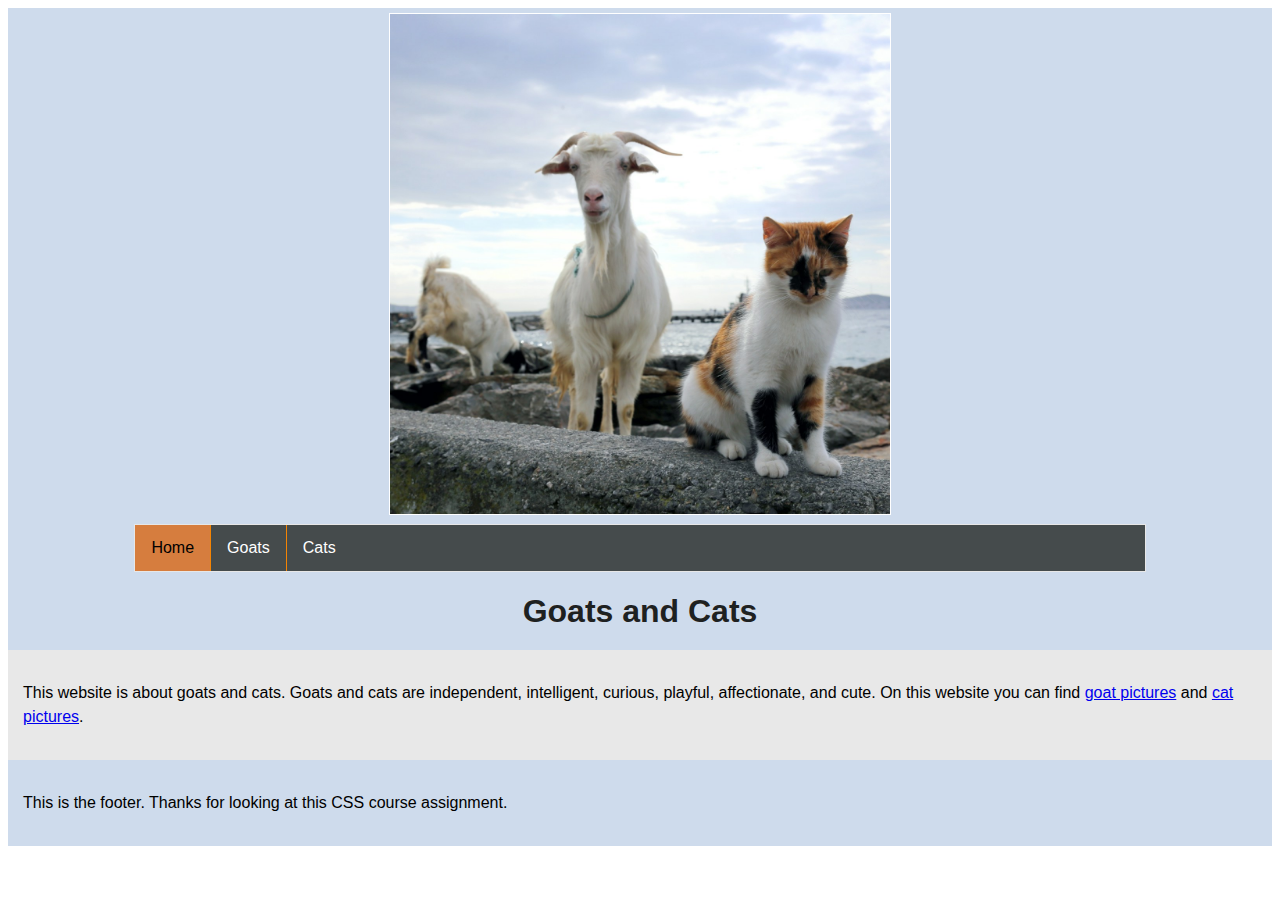
<file: week4/index.html>
<!DOCTYPE html>
<html lang="en">

<head>
  <meta charset="utf-8">
  <meta name="viewport" content="width=device-width">
  <title>Goats and Cats</title>
  <link rel="stylesheet" href="css/style.css">
</head>

<body>
  <a id="skip-to-main-content" href="#main-content">Skip to Main Content</a>
  <header>
    <img src="images/sahin-sezer-dincer-wN8e50mgxm0-unsplash.jpg" alt="Goat and cat standing next to each other on a rocky shoreline.">
    <nav>
      <ul>
        <li><a class="current" href="index.html">Home</a></li>
        <li><a href="goats.html">Goats</a></li>
        <li><a href="cats.html">Cats</a></li>
      </ul>
    </nav>
    <h1>Goats and Cats</h1>
  </header>
  <main id="main-content">
    <p>This website is about goats and cats. Goats and cats are independent, intelligent, curious, playful, affectionate, and cute. On this website you can find <a href="goats.html">goat pictures</a> and <a href="cats.html">cat pictures</a>.</p>

  </main>
  <footer>
    <p>This is the footer. Thanks for looking at this CSS course assignment.</p>
  </footer>

</body>

</html>
</file>
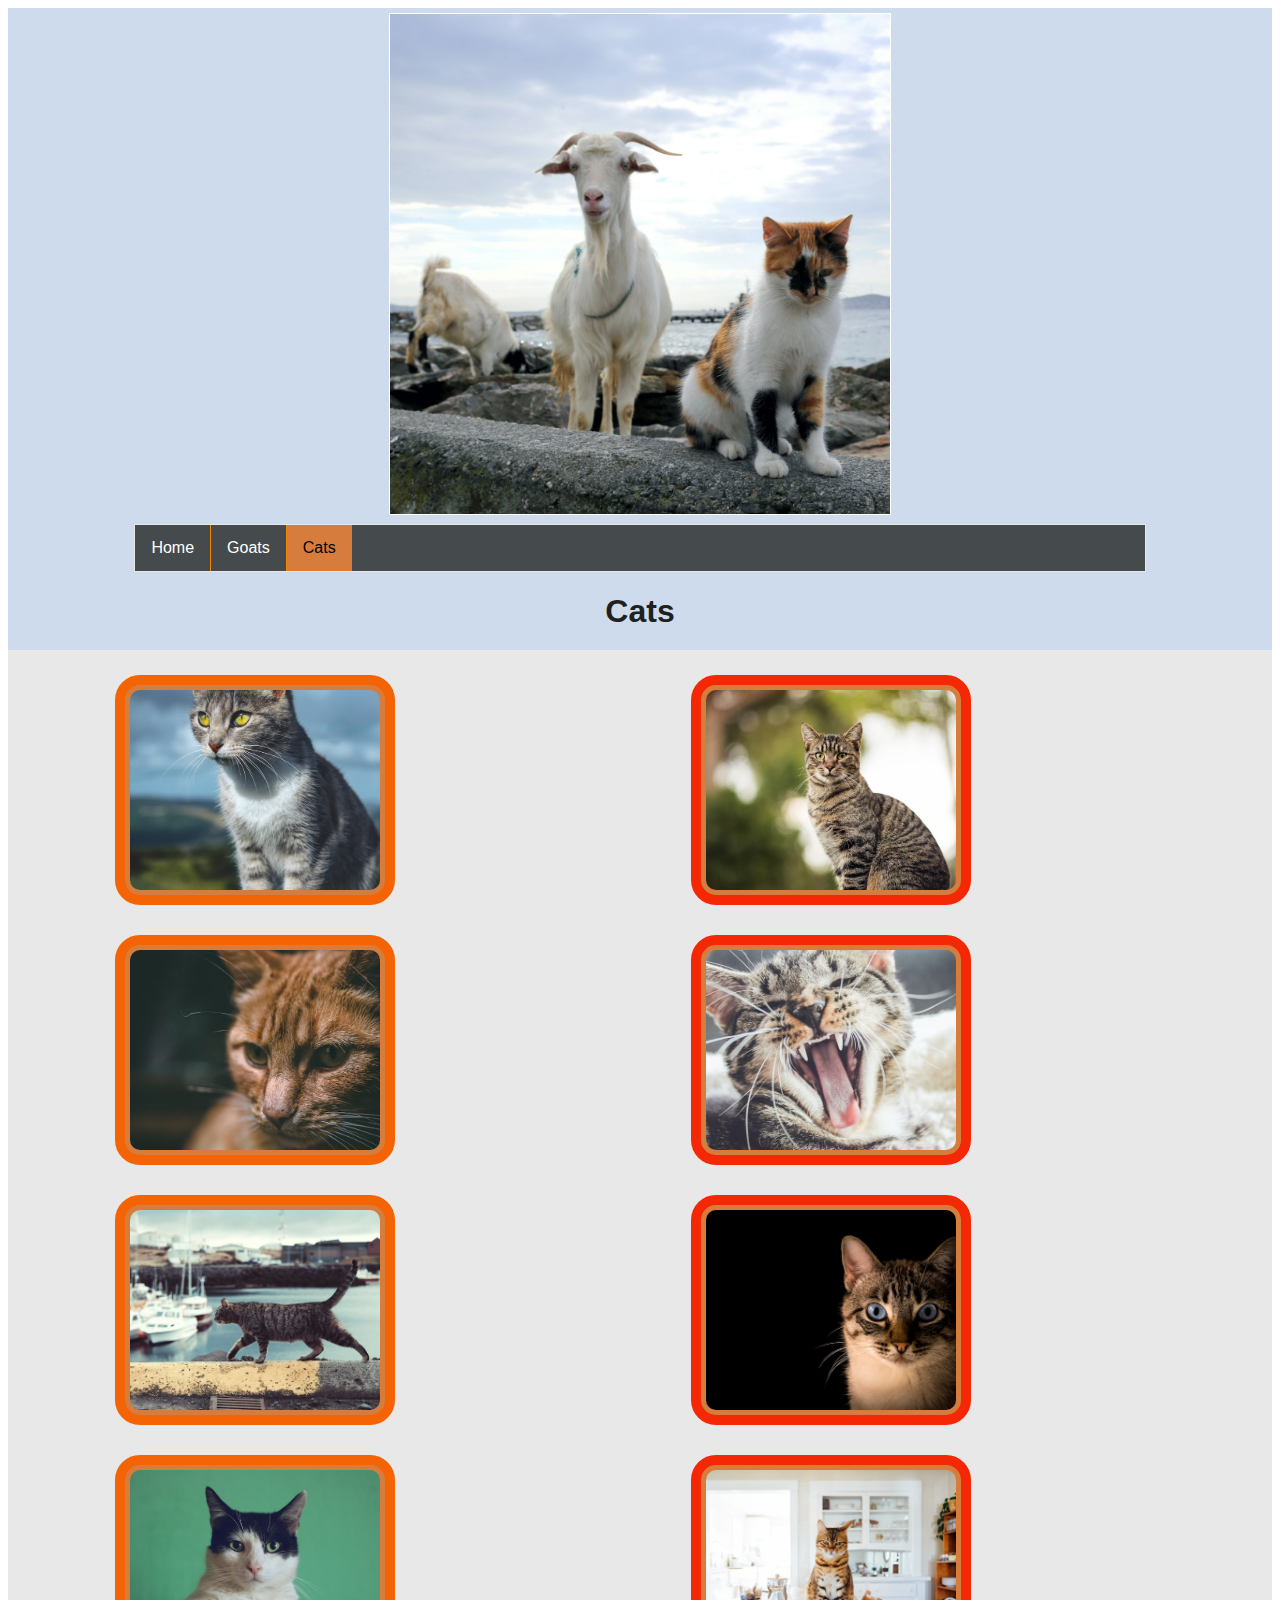
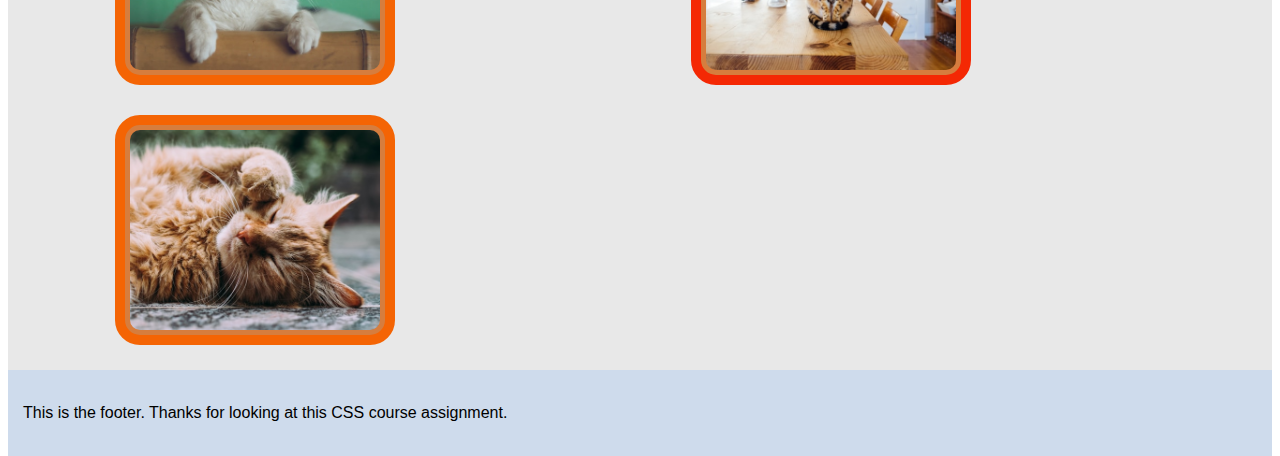
<file: week4/cats.html>
<!DOCTYPE html>
<html lang="en">

<head>
  <meta charset="utf-8">
  <meta name="viewport" content="width=device-width">
  <title>Cats</title>
  <link rel="stylesheet" href="css/style.css"> 
</head>

<body>
    <a id="skip-to-main-content" href="#main-content">Skip to Main Content</a>
    <header>
    <img src="images/sahin-sezer-dincer-wN8e50mgxm0-unsplash.jpg" alt="Goat and cat standing next to each other on a rocky shoreline.">
    <nav>
      <ul>
        <li><a href="index.html">Home</a></li>
        <li><a href="goats.html">Goats</a></li>
        <li><a class="current" href="cats.html">Cats</a></li>
      </ul>
    </nav>
    <h1>Cats</h1>
  </header>
  <main id="main-content">
    <div class="grid">
      <img src="images/nabih-e-navarro-eHemHVexlAY-unsplash.jpg" alt="Gray cat with green eyes">
      <img src="images/zane-lee-VvTVkc_p-eg-unsplash.jpg" alt="Tabby cat looking at viewer">
      <img src="images/mario-klassen-rMx90ho4_W8-unsplash.jpg" alt="Orange cat close up">
      <img src="images/erik-jan-leusink-HrMD7MngiBE-unsplash.jpg" alt="Cat yawning widely">
      <img src="images/wren-meinberg-AL2-t0GrSko-unsplash.jpg" alt="Cat walking on seawall">
      <img src="images/pacto-visual-cWOzOnSoh6Q-unsplash.jpg" alt="Cat with blue eyes">
      <img src="images/manja-vitolic-gKXKBY-C-Dk-unsplash.jpg" alt="Black and white cat">
      <img src="images/paul-hanaoka-w2DsS-ZAP4U-unsplash.jpg" alt="Cat sitting on kitchen table">
      <img src="images/ludemeula-fernandes-9UUoGaaHtNE-unsplash.jpg" alt="Orange cat sleeping">
    </div>
  </main>
  <footer>
    <p>This is the footer. Thanks for looking at this CSS course assignment.</p>
  </footer>

</body>

</html>
</file>
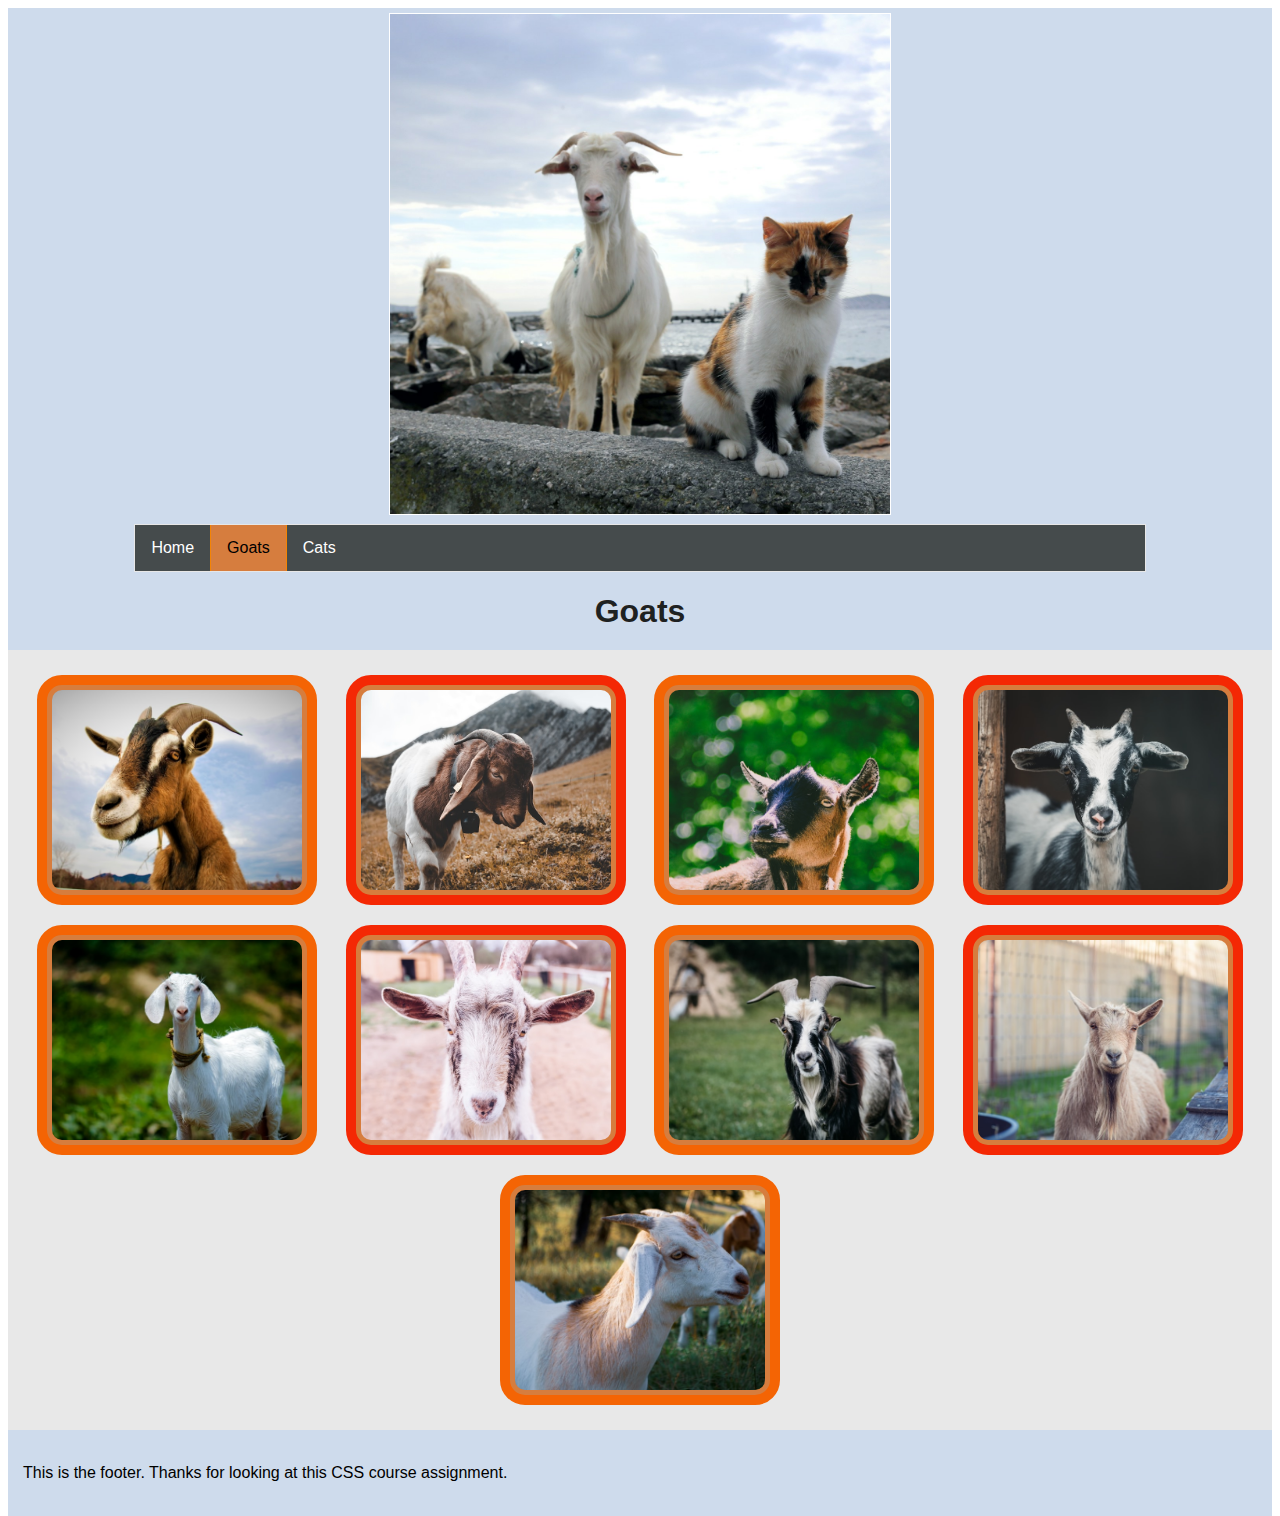
<file: week4/goats.html>
<!DOCTYPE html>
<html lang="en">

<head>
  <meta charset="utf-8">
  <meta name="viewport" content="width=device-width">
  <title>Goats</title>
  <link rel="stylesheet" href="css/style.css">  
</head>

<body>
  <a id="skip-to-main-content" href="#main-content">Skip to Main Content</a>
  <header>
        <img src="images/sahin-sezer-dincer-wN8e50mgxm0-unsplash.jpg" alt="Goat and cat standing next to each other on a rocky shoreline.">
    <nav>
        <ul>
          <li><a href="index.html">Home</a></li>
          <li><a class="current" href="goats.html">Goats</a></li>
          <li><a href="cats.html">Cats</a></li>
        </ul>
      </nav>    
    <h1>Goats</h1>
  </header>
  <main id="main-content">
    <div class="flex">
      <img src="images/kerin-gedge-Ar35EP314QU-unsplash.jpg" alt="Brown and white goat" >
      <img src="images/florian-van-duyn-J9wZ6D2kYPw-unsplash.jpg" alt="Brown and white goat">
      <img src="images/adam-king-U9TMCO30Qao-unsplash.jpg" alt="Brown and black goat">
      <img src="images/peter-lloyd-o96Lf_wuM5o-unsplash.jpg" alt="Black and whtie goat">
      <img src="images/nandhu-kumar-jAMcUbsTvWE-unsplash.jpg" alt="White goat">
      <img src="images/edgar-chaparro-BkvRxV4tXEY-unsplash.jpg" alt="White goat">
      <img src="images/krzysztof-kowalik-U2xmMHaZd8U-unsplash.jpg" alt="Black and white shaggy goat">
      <img src="images/jack-koehler-5jGBRIbEpio-unsplash.jpg" alt="Light brown goat">
      <img src="images/nino-h-pMHw86j-d78-unsplash.jpg" alt="White and tan goat">

    </div>

  </main>
  <footer>
    <p>This is the footer. Thanks for looking at this CSS course assignment.</p>
  </footer>

</body>

</html>
</file>
<file: week4/css/style.css>
html {
    height: 100%;
    width: 100%;
  }
  
  body {
    font-family: Arial, Helvetica, sans-serif;
    font-size: 100%;
  }
  
  header {
    text-align: center;
    background-color: #cedbec;
  }


  
  nav {
    display: inline-block;
    width: 80%;
  }
  
  header img {
    position: relative;
    width: 500px;
    height: 500px;
    object-fit: cover;
    margin: 5px;
    border-radius: 0;
    padding: 0;
    border: 1px solid white;
  }
  
  main {
    background-color: #e8e8e8;
    font-size: 100%;
    padding: 15px;
  }
  
  footer {
    background-color: #cedbec;
    padding: 15px;
  }

  
  /*
  li {
    display: inline-block;
    width: 30%;
    text-align: center;
    height: 50px;
    line-height: 250%;
  
  }
  */
  nav ul {
    display: flex;
    list-style-type: none;
    border: 1px solid #e7e7e7;
    background-color: #454b4c;
    padding: 0;
    margin: 0;
  }
  
  
  nav ul li {
    border-right: 1px solid #f48404;
  }

  nav ul li:last-child {
    border-right: none;
  }

nav ul li a {
  color: white;
  display: block;
  text-align: center;
  padding: 14px 16px;
  text-decoration: none;
}
  
nav ul li a.current {
  background-color: #d67d3e;
  color: black;
}

nav ul li a:hover {
  background-color: black;
  color: white;
}

  h1 {
    text-align: center;
    font-family: Arial, Helvetica, sans-serif;
    color: #1e2121;
    padding-bottom: 20px;
    margin-bottom: 0px;
  }
  
  p {
    line-height: 150%;
  }
  
  .grid {
    display: grid;
    grid-template-columns: 40% 40%;
    row-gap: 10px;
    justify-content: space-evenly;
    align-items: center;
  }
  
  .grid img {
    width: 250px;
    height: 200px;
    object-fit: cover;
    border: 2px solid #d67d3e;
    padding: 5px;
    margin: 10px;
    background-color: #d67d3e;
    border-radius: 25px;
  }

  .grid img:hover {
    border: 2px solid hotpink;
    background-color: white;
  }

  .grid img:nth-child(odd) {
    border: 10px solid #f46404;
  }
 
  .grid img:nth-child(even) {
    border: 10px solid #f42804;
  } 
  .flex {
    display: flex;
    flex-wrap: wrap;
    justify-content: space-around;
  }

  .flex img {
    width: 250px;
    height: 200px;
/*    align-self: center;*/
    object-fit: cover;
    border: 2px solid #d67d3e;
    padding: 5px;
    margin: 10px;
    background-color: #d67d3e;
    border-radius: 25px;
  }

  .flex img:hover {
    border: 2px solid hotpink;
    background-color: white;
  }  
  .flex img:nth-child(odd) {
    border: 10px solid #f46404;
  }
 
  .flex img:nth-child(even) {
    border: 10px solid #f42804;
  } 
  #skip-to-main-content {
    position: absolute;
    left: -1000px;
  }

  #skip-to-main-content:focus {
    left: 0;
  }
</file>
